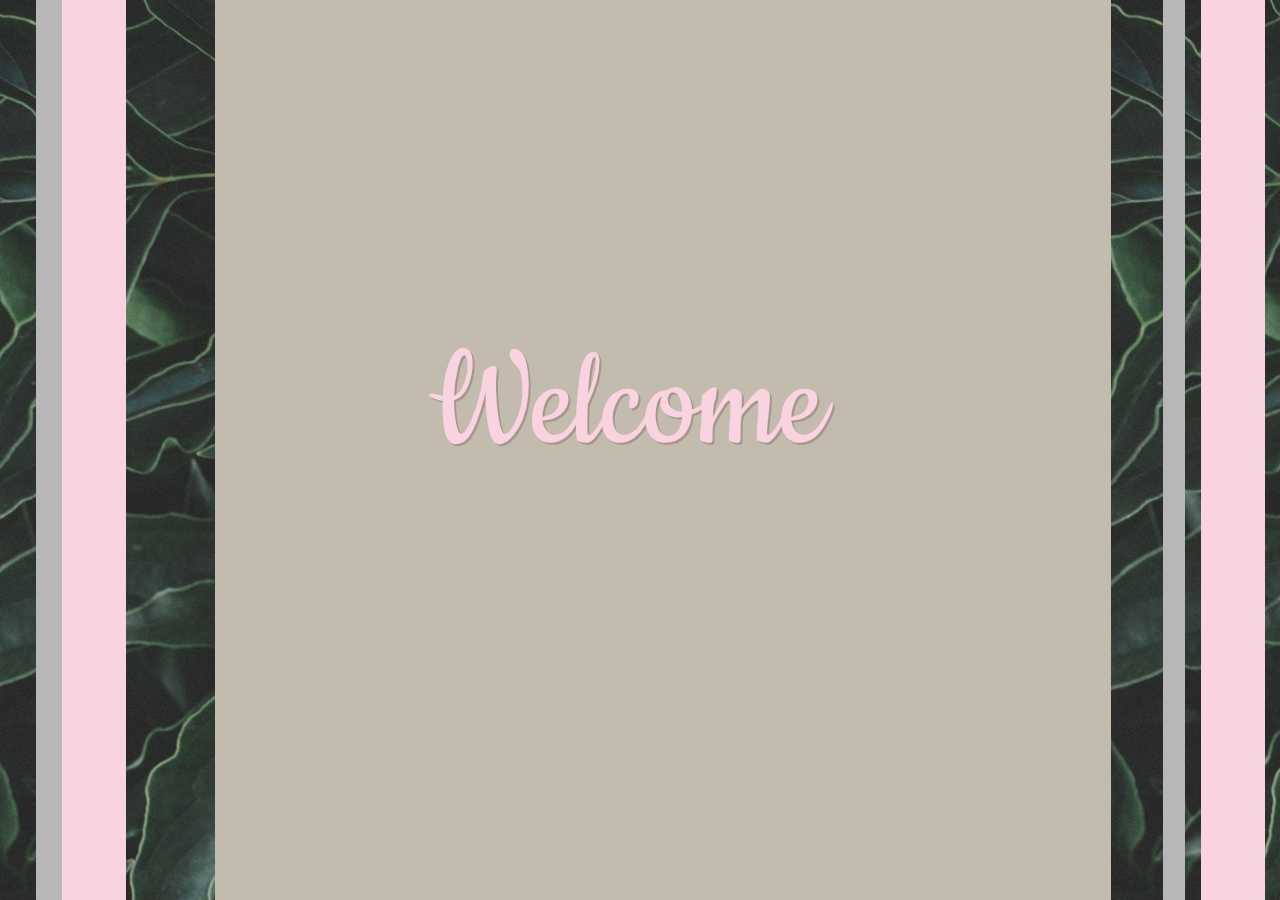
<file: index.html>
<!doctype html>
<html lang="en">

<head>
  <title>welcome</title>
  <!-- Required meta tags -->
  <meta charset="utf-8">
  <meta name="viewport" content="width=device-width, initial-scale=1, shrink-to-fit=no">

  <!-- Bootstrap CSS -->
  <link rel="stylesheet" href="https://stackpath.bootstrapcdn.com/bootstrap/4.3.1/css/bootstrap.min.css"
    integrity="sha384-ggOyR0iXCbMQv3Xipma34MD+dH/1fQ784/j6cY/iJTQUOhcWr7x9JvoRxT2MZw1T" crossorigin="anonymous">
  <!-- My css -->
  <link rel="stylesheet" type="text/css" href="style/css/style.css">
  <!-- Google fonts -->
  <link href="https://fonts.googleapis.com/css?family=Cookie|Lato" rel="stylesheet">
</head>

<!-- <body id="welcomePage"> -->
  <body>
  
  <div class="container-fluid" id="welcomePage">
    <div class="row">
      <div class="col-xs-4">
        <div id="redWall"></div>
        <div id="leavesWall"></div>
        <div id="grayWall"></div>
        <div id="pinkWall"></div>
        <div id="leavesWallAgain"></div>
      </div>

      <!-- <div class="row"> -->
        <div class="welcomeWord">
      <div class="col-xs-4">
        <a href="portfolio.html" target="_blank" id="welcomeText">Welcome</a>
      </div>
    </div>

      <div class="col-xs-4">
        <div id="brownWallRight"></div>
        <div id="pinkWallRight"></div>
        <div id="leavesWallRight"></div>
      </div>
    </div>
  </div>

  <!-- Optional JavaScript -->
  <!-- jQuery first, then Popper.js, then Bootstrap JS -->
  <script src="https://code.jquery.com/jquery-3.3.1.slim.min.js"
    integrity="sha384-q8i/X+965DzO0rT7abK41JStQIAqVgRVzpbzo5smXKp4YfRvH+8abtTE1Pi6jizo"
    crossorigin="anonymous"></script>
  <script src="https://cdnjs.cloudflare.com/ajax/libs/popper.js/1.14.7/umd/popper.min.js"
    integrity="sha384-UO2eT0CpHqdSJQ6hJty5KVphtPhzWj9WO1clHTMGa3JDZwrnQq4sF86dIHNDz0W1"
    crossorigin="anonymous"></script>
  <script src="https://stackpath.bootstrapcdn.com/bootstrap/4.3.1/js/bootstrap.min.js"
    integrity="sha384-JjSmVgyd0p3pXB1rRibZUAYoIIy6OrQ6VrjIEaFf/nJGzIxFDsf4x0xIM+B07jRM"
    crossorigin="anonymous"></script>
</body>

</html>
</file>
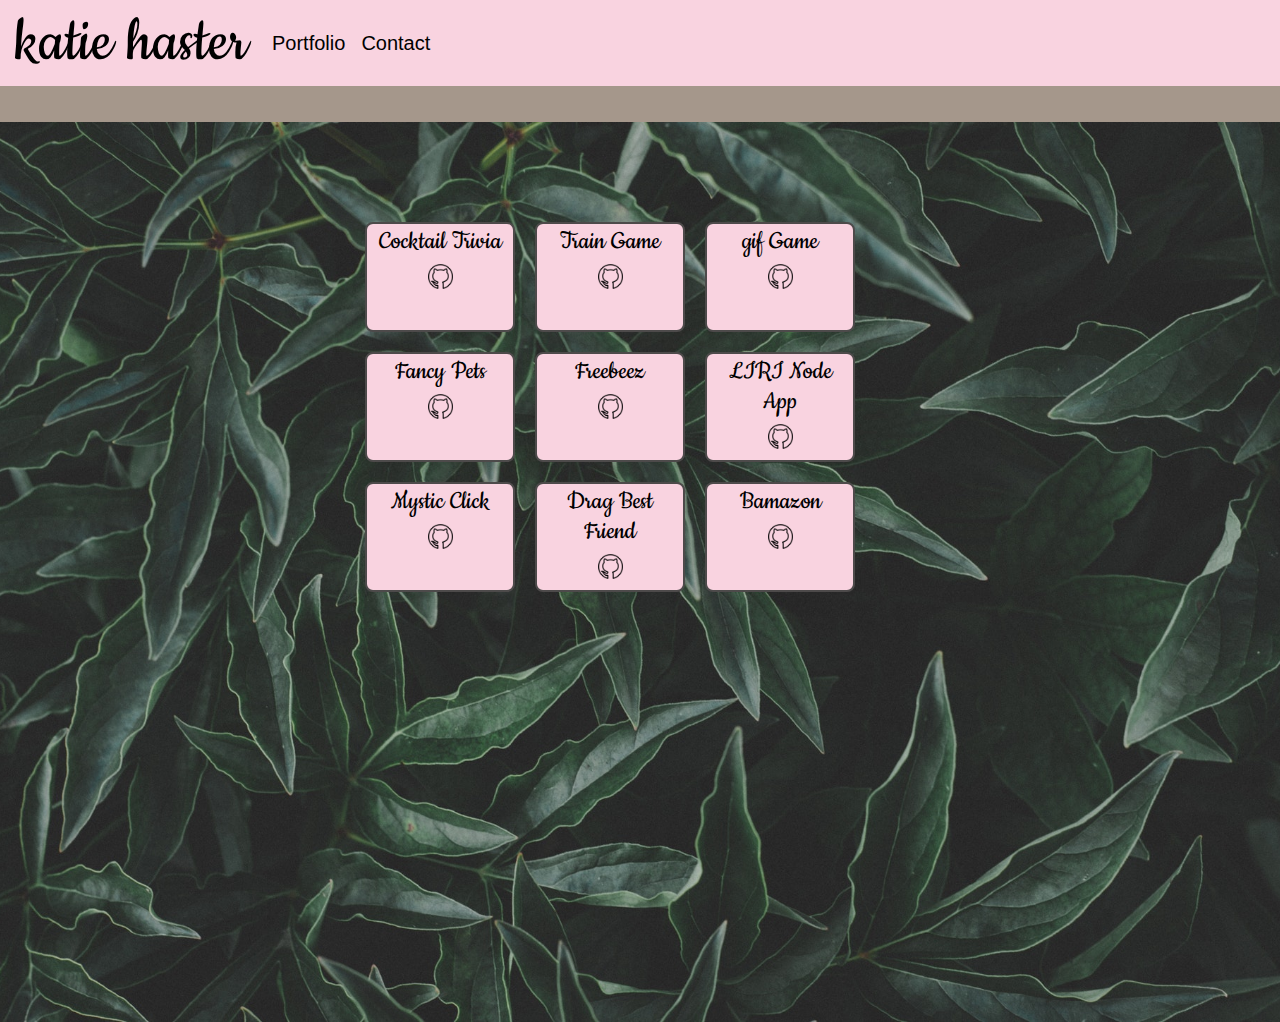
<file: portfolio.html>
<!doctype html>
<html lang="en">

<head>
    <title>Portfolio</title>
    <!-- Required meta tags -->
    <meta charset="utf-8">
    <meta name="viewport" content="width=device-width, initial-scale=1, shrink-to-fit=no">

    <!-- Bootstrap CSS -->
    <link rel="stylesheet" href="https://stackpath.bootstrapcdn.com/bootstrap/4.3.1/css/bootstrap.min.css"
        integrity="sha384-ggOyR0iXCbMQv3Xipma34MD+dH/1fQ784/j6cY/iJTQUOhcWr7x9JvoRxT2MZw1T" crossorigin="anonymous">
         <!-- My css -->
  <link rel="stylesheet" type="text/css" href="style/css/style.css">
  <!-- Google fonts -->
  <link href="https://fonts.googleapis.com/css?family=Cookie|Lato" rel="stylesheet">
</head>

<body>
    <nav class="navbar navbar-expand-sm navbar-light" id="portfolioNavbar">
        <a class="navbar-brand" id="name" href="index.html" style="color: black">katie haster</a>
        <button class="navbar-toggler" type="button" data-toggle="collapse" data-target="#navbarNavAltMarkup"
            aria-controls="navbarNavAltMarkup" aria-expanded="false" aria-label="Toggle navigation">
            <span class="navbar-toggler-icon"></span>
        </button>
        <div class="collapse navbar-collapse" id="navbarNavAltMarkup">
            <div class="navbar-nav">
                <a class="nav-item nav-link active" text-decoration="none" style="color: black"
                    href="portfolio.html">Portfolio <span class="sr-only">(current)</span></a>
                <a class="nav-item nav-link" text-decoration="none" style="color: black" href="contact.html">Contact</a>
            </div>
        </div>
    </nav>

    <div id="brownBar"></div>
    <div class="container-fluid" id="portfolioBody">
        <div id="portfolioBoxes">
            <div class="row">
                <div class="col-sm-4" style="padding: 0">
                    <div class=projectBox id="triviaBox">
                        <a href="https://katiehaster.github.io/TriviaGame/" target="_blank" style="color: black"
                            text-decoration="none" class="firstFont">Cocktail Trivia</a><br><a
                            href="https://github.com/katiehaster/TriviaGame" target="_blank" text-decoration="none"><img
                                src="style/images/githubbl.png" height="25" width="25"></a>
                    </div>
                </div>

                <div class="col-sm-4" style="padding: 0">
                    <div class=projectBox id="trainBox">
                        <a href="https://katiehaster.github.io/trainGame/" target="_blank" style="color: black"
                            text-decoration="none" class="firstFont">Train Game</a> <br><a
                            href="https://github.com/katiehaster/trainGame" target="_blank" style="color: black"
                            text-decoration="none"><img src="style/images/githubbl.png" height="25" width="25"></a>
                    </div>
                </div>

                <div class="col-sm-4" style="padding: 0">
                    <div class=projectBox id="gifBox">
                        <a href="https://katiehaster.github.io/Giftastic/" target="_blank" style="color: black"
                            text-decoration="none" class="firstFont">gif Game</a> <br><a
                            href="https://github.com/katiehaster/Giftastic" target="_blank" style="color: black"
                            text-decoration="none"><img src="style/images/githubbl.png" height="25" width="25"></a>
                    </div>
                </div>

            </div>

            <div class="row">
                <div class="col-sm-4" style="padding: 0">
                    <div class=projectBox id="fancyBox">
                        <a href="https://katiehaster.github.io/unit-4-game/" target="_blank" style="color: black"
                            text-decoration="none" class="firstFont">Fancy Pets</a><br>
                        <span><a href="https://github.com/katiehaster/unit-4-game" target="_blank" style="color: black"
                                text-decoration="none"><img src="style/images/githubbl.png" height="25" width="25"></a>
                    </div>
                </div>

                <div class="col-sm-4" style="padding: 0">
                    <div class=projectBox id="freebeezBox">
                        <a href="https://github.com/CPJanz/Freebies-Front" target="_blank" style="color: black"
                            text-decoration="none" class="firstFont">Freebeez</a><br><a
                            href="https://github.com/CPJanz/Freebies-Front" target="_blank" style="color: black"
                            text-decoration="none"><img src="style/images/githubbl.png" height="25" width="25"></a>
                    </div>
                </div>

                <div class="col-sm-4" style="padding: 0">
                    <div class=projectBox id="liriBox">
                        <a href="https://github.com/katiehaster/liri-node-app" target="_blank" style="color: black"
                            text-decoration="none" class="firstFont">LIRI Node App</a><br><a
                            href="https://github.com/katiehaster/liri-node-app" target="_blank" style="color: black"
                            text-decoration="none"><img src="style/images/githubbl.png" height="25" width="25"></a>
                    </div>
                </div>
            </div>

            <div class="row">
                <div class="col-sm-4" style="padding: 0">
                    <div class=projectBox id="mysticBox">
                        <a href="https://katiehaster.github.io/Clicky-Game/" target="_blank" style="color: black"
                            text-decoration="none" class="firstFont">Mystic Click</a><br><a
                            href="https://github.com/katiehaster/Clicky-Game" target="_blank" style="color: black"
                            text-decoration="none"><img src="style/images/githubbl.png" height="25" width="25"></a>
                    </div>
                </div>

                <div class="col-sm-4" style="padding: 0">
                    <div class=projectBox id="dragBox">
                        <a href="https://dragqueenbestjudy.herokuapp.com/" target="_blank" style="color: black"
                            text-decoration="none" class="firstFont">Drag Best Friend</a><br><a
                            href="https://github.com/katiehaster/FriendFinder" target="_blank" style="color: black"
                            text-decoration="none"><img src="style/images/githubbl.png" height="25" width="25"></a>
                    </div>
                </div>

                <div class="col-sm-4" style="padding: 0">
                    <div class=projectBox id="bamaBox">
                        <a href="https://github.com/katiehaster/bamazon" target="_blank" style="color: black"
                            text-decoration="none" class="firstFont">Bamazon</a><br><a
                            href="https://github.com/katiehaster/bamazon" target="_blank" style="color: black"
                            text-decoration="none"><img src="style/images/githubbl.png" height="25" width="25"></a>
                    </div>
                </div>
            </div>
        </div>
    </div>
    <!-- Optional JavaScript -->
    <!-- jQuery first, then Popper.js, then Bootstrap JS -->
    <script src="https://code.jquery.com/jquery-3.3.1.slim.min.js"
        integrity="sha384-q8i/X+965DzO0rT7abK41JStQIAqVgRVzpbzo5smXKp4YfRvH+8abtTE1Pi6jizo"
        crossorigin="anonymous"></script>
    <script src="https://cdnjs.cloudflare.com/ajax/libs/popper.js/1.14.7/umd/popper.min.js"
        integrity="sha384-UO2eT0CpHqdSJQ6hJty5KVphtPhzWj9WO1clHTMGa3JDZwrnQq4sF86dIHNDz0W1"
        crossorigin="anonymous"></script>
    <script src="https://stackpath.bootstrapcdn.com/bootstrap/4.3.1/js/bootstrap.min.js"
        integrity="sha384-JjSmVgyd0p3pXB1rRibZUAYoIIy6OrQ6VrjIEaFf/nJGzIxFDsf4x0xIM+B07jRM"
        crossorigin="anonymous"></script>
</body>

</html>
</file>
<file: style/css/style.css>
body, html {
    height: 100%; 
    width: 100% ;
    margin: 0;   
    padding: 0
}

#redWall {
   float: left;
   background-color: #b7b7b7;
   width: 6%;
   height: 100%;
   position: absolute;
   z-index: 4;
}

#leavesWall {
    float: left;
    background-image: url("../images/leaves.jpg");
    width: 18%;
    height: 100%;
    position: absolute;
    z-index: 2
}

#pinkWall {
    float: left;
    background-color: rgb(249,211,224);
    width: 11%;
    height: 100%; 
    position: absolute;
    z-index: 3;
}

#grayWall {
    float: left;
    background-color: "#E1DEE3";
    width: 2%;
    height: 100%; 
    position: absolute;
    z-index: 5;
    margin-right: 10%;
}

#leavesWallAgain {
    float: left;
    background-image: url("../images/leaves.jpg");
    background-color: "#E1DEE3";
    width: 4%;
    height: 100%; 
    position: absolute;
    z-index: 5
}

#welcomePage {
    background-color: #c4bbaf;
    background-size: cover;
    background-position: center;
    width: 100%;
    height: 100%;
    padding: 0;
    position: relative;
    z-index: 1
}


#welcomeText {
    font-family: 'Cookie', cursive;
    font-size: 100px; 
    padding-top: 275px;
    position: absolute;
    text-align: center;
    top: 30%;
    left: 49%;
    margin-right: -50%;
    transform: translate(-50%, -50%);
    color: rgb(249,211,224);
    text-shadow: 2px 2px #A5978b;
}

#welcomeText:hover {
    text-decoration: none;
    text-shadow: 2px 2px #5c4742;  
}

#brownWallRight {
    float: right;
    background-color: #b7b7b7;
    width: 1.75%;
    height: 100%;
    position: absolute;
    z-index: 5;
    margin-left: 92%;
}

#pinkWallRight {
    float: right;
    background-color: rgb(249,211,224);
    width: 5%;
    height: 100%;
    position: absolute;
    z-index: 5;
    margin-left: 95%
}

#leavesWallRight {
    float: right;
    background-image: url("../images/leaves.jpg");
    width: 30%;
    height: 100%;
    position: absolute;
    z-index: 4;
    margin-left: 88%
}

#portfolioNavbar{
   background-color: rgb(249,211,224);
   padding: 0;
   padding-left: 15px;
   line-height: 70px;
}

.nav-link {
    font-size: 20px;
}

#name {
    font-size: 70px;
    font-family: 'Cookie', cursive;
}

#brownBar {
    width: 100%;
    height: 4%;
    background-color: #A5978B;
}

#portfolioBody {
    background-image: url("../images/leaves.jpg");
    background-repeat: repeat-y;
    background-size: cover;
    background-position: center;
    width: 100%;
    height: 1300px;
    margin: 0;
    padding: 0;
    position: relative;
}

#portfolioBoxes {
    top: 7%;
    left: 50%;
    margin-left: -270px;
    position: absolute;
}

.projectBox {
    height: 110px;
    width: 150px;
    background-color: rgb(249,211,224);
    margin: 10px;
    border: solid 2.5px rgb(77, 74, 74);
    text-align: center;
    float: left; 
    border-radius: 8px;
    padding: 3px;
    font-family: 'Lato';
    font-size: 13px;
    color: black;
    font-family: 'Cookie', cursive;
    font-size: 28px;
    line-height: 30px;
}

#triviaBox:hover{
    background-image: url(../images/cocktail.jpg);
    background-image: center;
    position: relative;
    z-index: 3;
}

#gifBox:hover {
    background-image: url(../images/hp.jpg);
    background-image: center;
    position: relative;
    z-index: 3;
}

#trainBox:hover {
    background-image: url(../images/train.jpg);
    background-image: center;
    position: relative;
    z-index: 3;
}

#fancyBox:hover {
    background-image: url(../images/teddy.jpg);
    background-image: center;
    position: relative;
    z-index: 3;
}

#dragBox:hover {
    background-image: url(../images/alaska.jpg);
    background-image: center;
    position: relative;
    z-index: 3;
}

#freebeezBox:hover {
    background-image: url(../images/bee.png);
    background-image: center;
    position: relative;
    z-index: 3;
}

#liriBox:hover {
    background-image: url(../images/liri.jpg);
    background-image: center;
    position: relative;
    z-index: 3;
}

#mysticBox:hover {
    background-image: url(../images/mystic.png);
    background-image: center;
    position: relative;
    z-index: 3;
}

#bamaBox:hover {
    background-image: url(../images/bamazon.jpg);
    background-image: center;
    position: relative;
    z-index: 3;
}

#contactNavbar {
    background-image: url("../images/leaves2.jpg");
    background-image: right;
    color: white;
    padding: 0;
    padding-left: 15px;
    line-height: 70px;
}

#headshot {
    border-radius: 50%;  
    margin-top: 9%;
    left: 50%;
    margin-left: -160px;
    position: absolute
}

#aboutMe {
    margin-top: 15%;
    padding: 5%;
    margin-right: 10%;
    margin-left: 10%;
    background-color: rgb(196, 187, 175, .4);
}   

#leftSide {
    background-color: #B7B7B7;
    height: 100vh
}

#rightSide {
    background-color: #f9d3e0; 
    height: 100vh 
}

@media (min-width: 320px) and (max-width: 360px) {
    #welcomeText {
        font-size: 65px;
        padding-top: 50%;
    }
    #portfolioBoxes {
        top: 5%;
        padding-left: 195px;
    }
    #redBar {
        height: 2%
    }
    #leftSide {
        height: 80vh
    }
    #rightSide {
        height: 80vh
    }}

@media (min-width: 375px) and (max-width: 410px)
    {#welcomeText {
        font-size: 80px;
        padding-top: 50%;
    } 
    #redBar {
        height: 2%
    }
    #portfolioBoxes {
        top: 5%;
        padding-left: 195px;
    }
    #leftSide {
        height: 70vh
    }
    #rightSide {
        height: 70vh
    }}

@media (min-width: 411px) and (max-width: 600px)
    {#welcomeText {
        font-size: 85px;
        padding-top: 50%;
    } 
    #redBar {
        height: 2%
    }
    #portfolioBoxes {
        top: 5%;
        padding-left: 195px;
    }
    #leftSide {
        height: 60vh
    }
    #rightSide {
        height: 60vh
    }}

@media (min-width: 768px) and (max-width: 800px)
    {#welcomeText {
        font-size: 120px;
    }
    #redBar {
        height: 2%
    }
    #portfolioBoxes {
        top: 10%;
        padding-left: 25px;
    }
    #leftSide {
        height: 50vh
    }
    #rightSide {
        height: 50vh
    }}

@media (min-width: 1024px) 
    {#welcomeText {
        font-size: 150px;
    }
    #redBar {
        height: 2%
    }
    #portfolioBoxes {
        top: 10%;
        left: 50%;
    }
    #portfolioBody {
    height: 100%;
    }
    #leftSide {
        height: 100vh
    }
    #rightSide {
        height: 100vh
    }}
</file>
